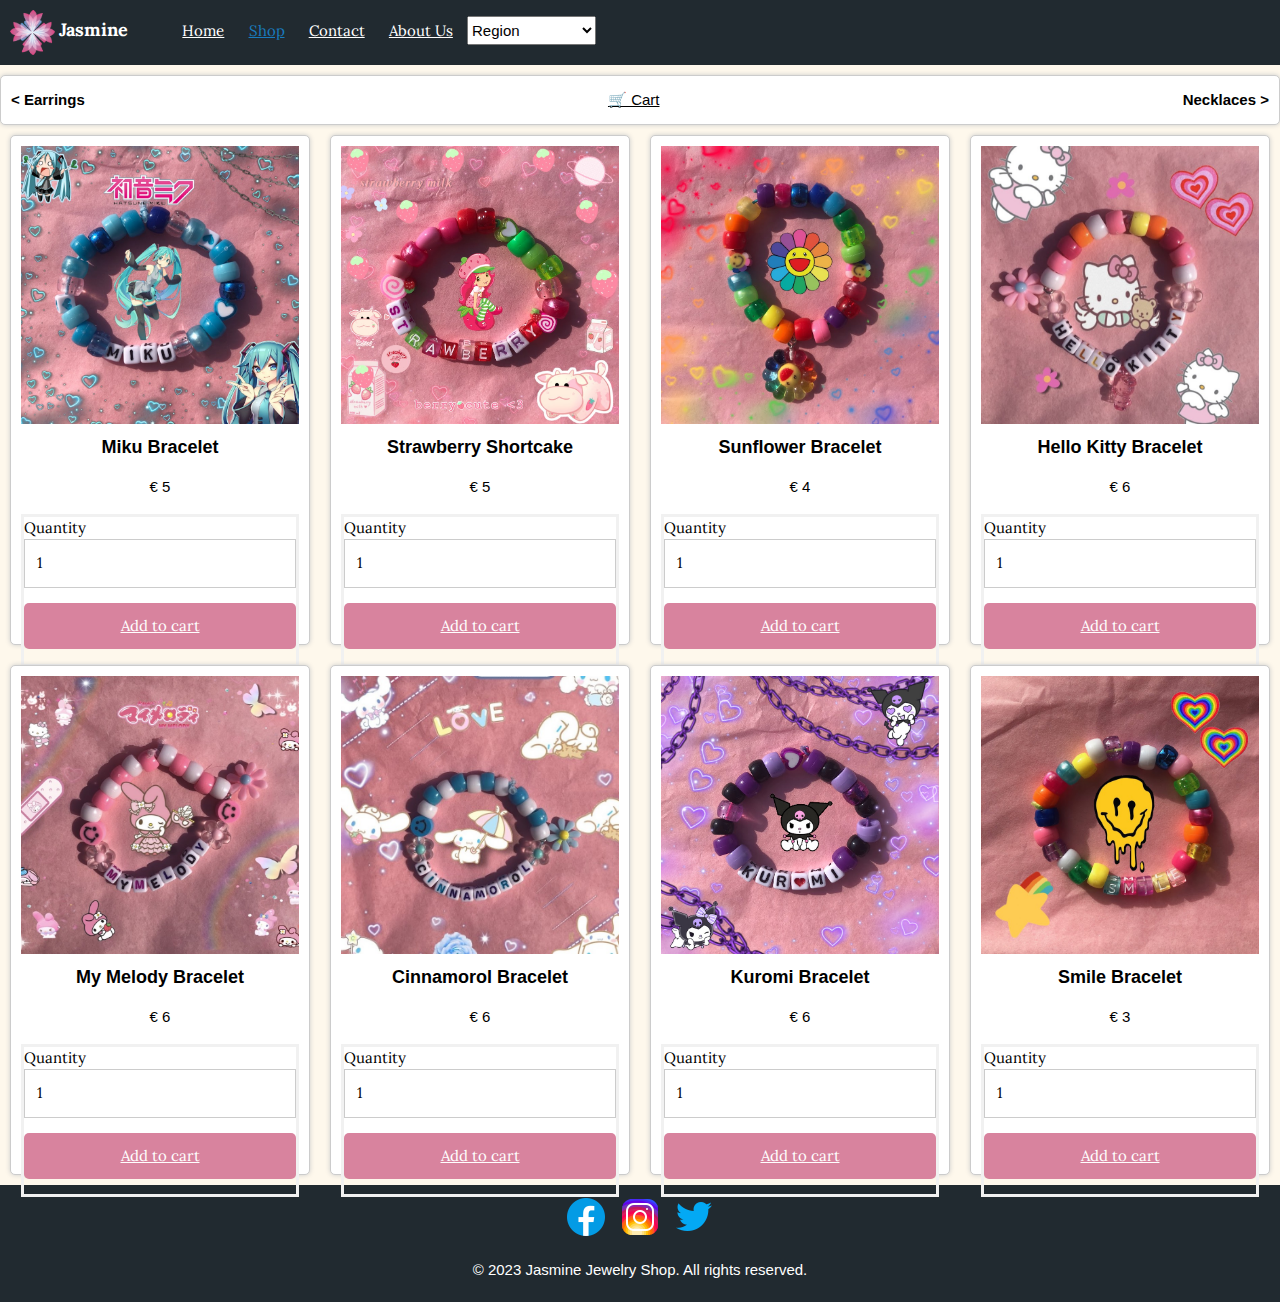
<file: bracelets.html>
<!DOCTYPE html>
<html>
	<head>
		<meta charset="utf-8" />
		<meta name="viewport" content="width=device-width, initial-scale=1">
		<title>Jasmine | Shop: Bracelets</title>
		<link href="https://cdn.jsdelivr.net/npm/bootstrap@5.3.0-alpha1/dist/css/bootstrap.min.css" rel="stylesheet" integrity="sha384-GLhlTQ8iRABdZLl6O3oVMWSktQOp6b7In1Zl3/Jr59b6EGGoI1aFkw7cmDA6j6gD" crossorigin="anonymous">
		<link rel="stylesheet" href="styles.css">
		<link rel="stylesheet" href="https://www.w3schools.com/w3css/4/w3.css">
		<script type="text/javascript" src="https://ajax.googleapis.com/ajax/libs/jquery/2.0.3/jquery.min.js"></script>
		<script type="text/javascript" src="js/jquery.shop.js"></script>
		<script src="js/logo.js" defer></script>
	</head>
	<body>
		<header>
			<img src="img/logo.png" width="50" height="50" id="sitelogo" alt="Site logo" onmouseover="logoSpin()" onmouseout="logoStop()">
            <p><b>Jasmine</b></p>
            <ul>
                <a href="index.html"><li>Home</li></a>
                <a href="bracelets.html" id="currentPage"><li>Shop</li></a>
                <a href="contact.html"><li>Contact</li></a>
                <a href="aboutus.html"><li>About Us</li></a>
				<select name="country" id="country">
					<option value="Region">Region</option>
					<option value="United Kingdom">United Kingdom</option>
					<option value="Ireland">Ireland</option>
					<option value="Europe">Europe</option>
					<option value="North America">North America</option>
				</select>
            </ul>
        </header>
		<div id="site">
			<!-- add two links to other categories of page to left and right below header -->
			<div class="category-switcher">
				<a href="earrings.html"><b>&lt; Earrings</b></a>
				<a href="cart.html"><u>🛒 Cart</u></a>
				<a href="necklaces.html"><b>Necklaces &gt;</b></a>
			</div>

			
			<div id="products">
				<ul>
					<li>
						<div class="product-image">
							<img src="img/bracelet1.jpeg" alt="" />
						</div>
						<div class="product-description" data-name="Miku Bracelet" data-price="5">
							<h3 class="product-name">Miku Bracelet</h3>
							<p class="product-price">&euro; 5</p>
							<form class="add-to-cart" action="cart.html" method="get">
								<div>
									<label for="qty-17">Quantity</label>
									<input type="text" name="qty-17" id="qty-17" class="qty" value="1" />
								</div>
								<p><input type="submit" value="Add to cart" class="btn" /></p>
							</form>
						</div>
					</li>
					<li>
						<div class="product-image">
							<img src="img/bracelet2.jpeg" alt="" />
						</div>
						<div class="product-description" data-name="Strawberry Shortcake Necklace" data-price="5">
							<h3 class="product-name">Strawberry Shortcake</h3>
							<p class="product-price">&euro; 5</p>
							<form class="add-to-cart" action="cart.html" method="get">
								<div>
									<label for="qty-18">Quantity</label>
									<input type="text" name="qty-18" id="qty-18" class="qty" value="1" />
								</div>
								<p><input type="submit" value="Add to cart" class="btn" /></p>
							</form>
						</div>
					</li>

					<li>
						<div class="product-image">
							<img src="img/bracelet3.jpeg" alt="" />
						</div>
						<div class="product-description" data-name="Sunflower Bracelet" data-price="4">
							<h3 class="product-name">Sunflower Bracelet</h3>
							<p class="product-price">&euro; 4</p>
							<form class="add-to-cart" action="cart.html" method="get">
								<div>
									<label for="qty-19">Quantity</label>
									<input type="text" name="qty-19" id="qty-19" class="qty" value="1" />
								</div>
								<p><input type="submit" value="Add to cart" class="btn" /></p>
							</form>
						</div>
					</li>

					<li>
						<div class="product-image">
							<img src="img/bracelet4.jpeg" alt="" />
						</div>
						<div class="product-description" data-name="Hello Kitty Bracelet" data-price="6">
							<h3 class="product-name">Hello Kitty Bracelet</h3>
							<p class="product-price">&euro; 6</p>
							<form class="add-to-cart" action="cart.html" method="get">
								<div>
									<label for="qty-20">Quantity</label>
									<input type="text" name="qty-20" id="qty-20" class="qty" value="1" />
								</div>
								<p><input type="submit" value="Add to cart" class="btn" /></p>
							</form>
						</div>
					</li>
					<li>
						<div class="product-image">
							<img src="img/bracelet5.jpeg" alt="" />
						</div>
						<div class="product-description" data-name="My Melody Bracelet" data-price="6">
							<h3 class="product-name">My Melody Bracelet</h3>
							<p class="product-price">&euro; 6</p>
							<form class="add-to-cart" action="cart.html" method="get">
								<div>
									<label for="qty-21">Quantity</label>
									<input type="text" name="qty-21" id="qty-21" class="qty" value="1" />
								</div>
								<p><input type="submit" value="Add to cart" class="btn" /></p>
							</form>
						</div>
					</li>
					<li>
						<div class="product-image">
							<img src="img/bracelet6.JPG" alt="" />
						</div>
						<div class="product-description" data-name="Cinnamorol Bracelet" data-price="6">
							<h3 class="product-name">Cinnamorol Bracelet</h3>
							<p class="product-price">&euro; 6</p>
							<form class="add-to-cart" action="cart.html" method="get">
								<div>
									<label for="qty-22">Quantity</label>
									<input type="text" name="qty-22" id="qty-22" class="qty" value="1" />
								</div>
								<p><input type="submit" value="Add to cart" class="btn" /></p>
							</form>
						</div>
					</li>
					<li>
						<div class="product-image">
							<img src="img/bracelet7.jpeg" alt="" />
						</div>
						<div class="product-description" data-name="Kuromi Bracelet" data-price="6">
							<h3 class="product-name">Kuromi Bracelet</h3>
							<p class="product-price">&euro; 6</p>
							<form class="add-to-cart" action="cart.html" method="get">
								<div>
									<label for="qty-23">Quantity</label>
									<input type="text" name="qty-23" id="qty-23" class="qty" value="1" />
								</div>
								<p><input type="submit" value="Add to cart" class="btn" /></p>
							</form>
						</div>
					</li>
					<li>
						<div class="product-image">
							<img src="img/bracelet8.jpeg" alt="" />
						</div>
						<div class="product-description" data-name="Smile Bracelet" data-price="3">
							<h3 class="product-name">Smile Bracelet</h3>
							<p class="product-price">&euro; 3</p>
							<form class="add-to-cart" action="cart.html" method="get">
								<div>
									<label for="qty-24">Quantity</label>
									<input type="text" name="qty-24" id="qty-24" class="qty" value="1" />
								</div>
								<p><input type="submit" value="Add to cart" class="btn" /></p>
							</form>
						</div>
					</li>
				</ul>
			</div>
		</div>
		

		<footer id="site-info">
			<div>
					<img src="img/icons8-facebook-48.png" alt="" onclick="onclickAlert()">
					<img src="img/icons8-instagram-48.png" alt="" onclick="onclickAlert()">
					<img src="img/icons8-twitter-48.png" alt="" onclick="onclickAlert()">
				</div>
				<p>&copy; 2023 Jasmine Jewelry Shop. All rights reserved.</p>
			
			
		<!-- Google tag (gtag.js) -->
		<script async src="https://www.googletagmanager.com/gtag/js?id=G-SY35FZCDLS"></script>
		<script>
		window.dataLayer = window.dataLayer || [];
		function gtag(){dataLayer.push(arguments);}
		gtag('js', new Date());
	
		gtag('config', 'G-SY35FZCDLS');
		</script>
		</footer>

		<!-- Optional JavaScript -->
		<!-- jQuery first, then Popper.js, then Bootstrap JS -->
		<script src="https://code.jquery.com/jquery-3.3.1.slim.min.js" integrity="sha384-q8i/X+965DzO0rT7abK41JStQIAqVgRVzpbzo5smXKp4YfRvH+8abtTE1Pi6jizo" crossorigin="anonymous"></script>
		<script src="https://cdnjs.cloudflare.com/ajax/libs/popper.js/1.14.7/umd/popper.min.js" integrity="sha384-UO2eT0CpHqdSJQ6hJty5KVphtPhzWj9WO1clHTMGa3JDZwrnQq4sF86dIHNDz0W1" crossorigin="anonymous"></script>
		<script src="https://stackpath.bootstrapcdn.com/bootstrap/4.3.1/js/bootstrap.min.js" integrity="sha384-JjSmVgyd0p3pXB1rRibZUAYoIIy6OrQ6VrjIEaFf/nJGzIxFDsf4x0xIM+B07jRM" crossorigin="anonymous"></script>
		<script>$(document).ready(function(){ $("h1").addClass("animated bounce"); });</script>
	</body>
</html>
</file>
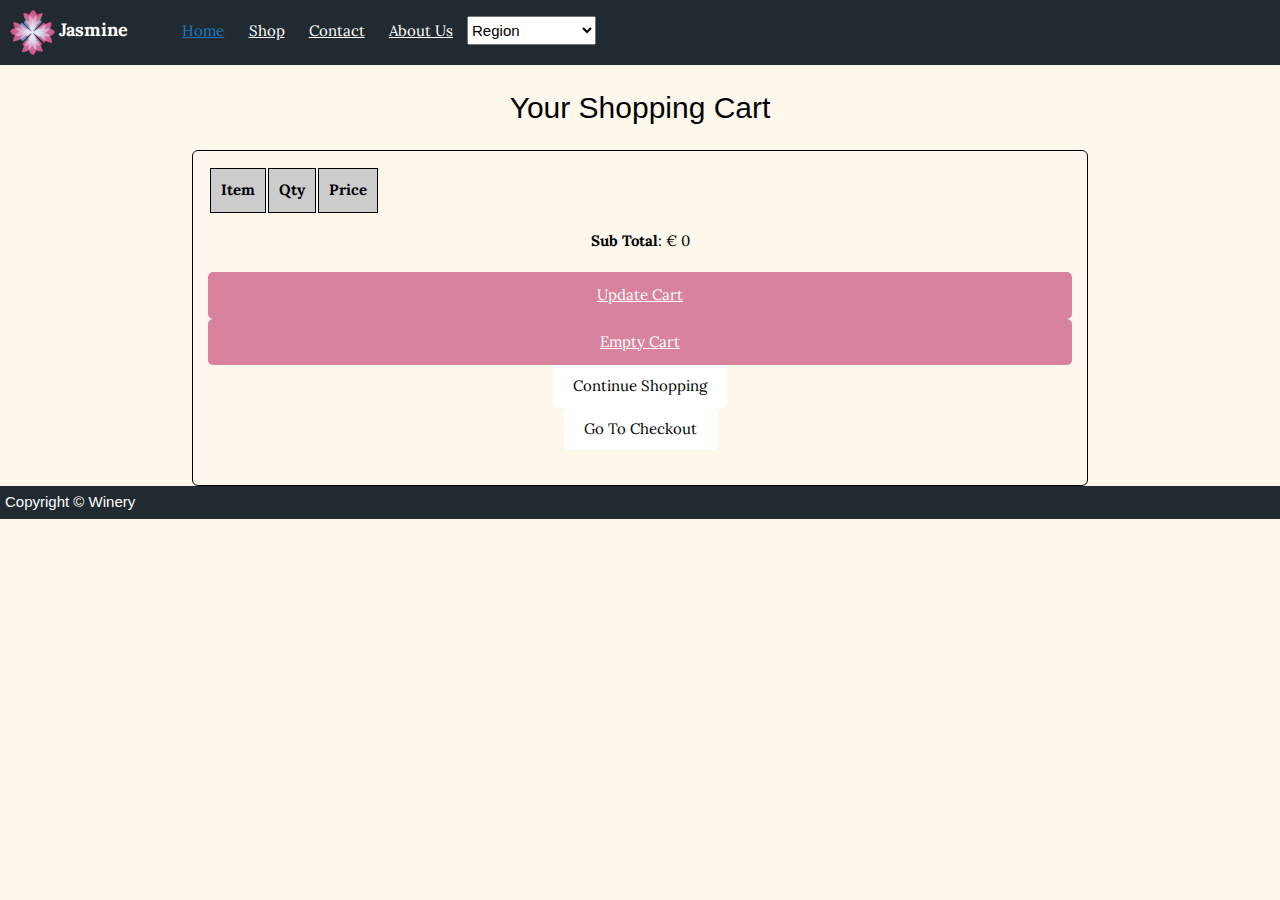
<file: cart.html>
<!DOCTYPE html>
<html>
<head>
	<meta charset="utf-8">
	<meta name="viewport" content="width=device-width, initial-scale=1">
	<title>Jasmine | Cart</title>
	<link href="https://cdn.jsdelivr.net/npm/bootstrap@5.3.0-alpha1/dist/css/bootstrap.min.css" rel="stylesheet" integrity="sha384-GLhlTQ8iRABdZLl6O3oVMWSktQOp6b7In1Zl3/Jr59b6EGGoI1aFkw7cmDA6j6gD" crossorigin="anonymous">
	<link rel="stylesheet" href="styles.css">
	<link rel="stylesheet" href="https://www.w3schools.com/w3css/4/w3.css">
	<script type="text/javascript" src="https://ajax.googleapis.com/ajax/libs/jquery/2.0.3/jquery.min.js"></script>
	<script type="text/javascript" src="js/jquery.shop.js"></script>
	<style>
		/* style cart */
		#cart-title {
			text-align: center;
			font-size: 30px;
			margin: 20px 0;
		}
		#shopping-cart {
			padding: 15px;
			width: 70%;
			border-collapse: collapse;
			border: 1px solid #000;
			border-radius:6px;
			margin: auto;
		}
		/* breakpoint for mobile */
		@media screen and (max-width: 600px) {
			#shopping-cart {
				width: 100%;
			}
		}
		#shopping-cart th {
			padding: 10px;
			border: 1px solid #000;
			background: #ccc;
		}
		#shopping-cart td {
			padding: 10px;
			border: 1px solid #000;
		}
		#shopping-cart-actions {
			list-style: none;
			padding: 0;
			margin: 20px 0;
			text-align: center;
		}
	</style>
</head>

<body>
	<header>
		<img src="img/logo.png" width="50" height="50" id="sitelogo" alt="Site logo" onmouseover="logoSpin()" onmouseout="logoStop()">
		<p><b>Jasmine</b></p>
		<ul>
			<a href="index.html" id="currentPage"><li>Home</li></a>
			<a href="bracelets.html"><li>Shop</li></a>
			<a href="contact.html"><li>Contact</li></a>
			<a href="aboutus.html"><li>About Us</li></a>
			<select name="country" id="country">
				<option value="Region">Region</option>
				<option value="United Kingdom">United Kingdom</option>
				<option value="Ireland">Ireland</option>
				<option value="Europe">Europe</option>
				<option value="North America">North America</option>
			</select>
		</ul>
	</header>
<div id="site">
	<div id="content">
		<h1 id="cart-title">Your Shopping Cart</h1>
		<form id="shopping-cart" action="cart.html" method="get">
			<table class="shopping-cart">
			  <thead>
				<tr>
					<th scope="col">Item</th>
					<th scope="col">Qty</th>
					<th scope="col" colspan="2">Price</th>
				</tr>
			  </thead>
			  <tbody>
			  
			  </tbody>
			</table>
			<p id="sub-total">
				<strong>Sub Total</strong>: <span id="stotal"></span>
			</p>
			<ul id="shopping-cart-actions">
				<li>
					<input type="submit" name="update" id="update-cart" class="btn" value="Update Cart" />
				</li>
				<li>
					<input type="submit" name="delete" id="empty-cart" class="btn" value="Empty Cart" />
				</li>
				<li>
					<a onclick="history.back()" class="btn">Continue Shopping</a>
				</li>
				<li>
					<a href="checkout.html" class="btn">Go To Checkout</a>
				</li>
			</ul>
		</form>
	</div>
	
	

</div>

<footer id="site-info">
		Copyright &copy; Winery
	</footer>

</body>
</html>
</file>
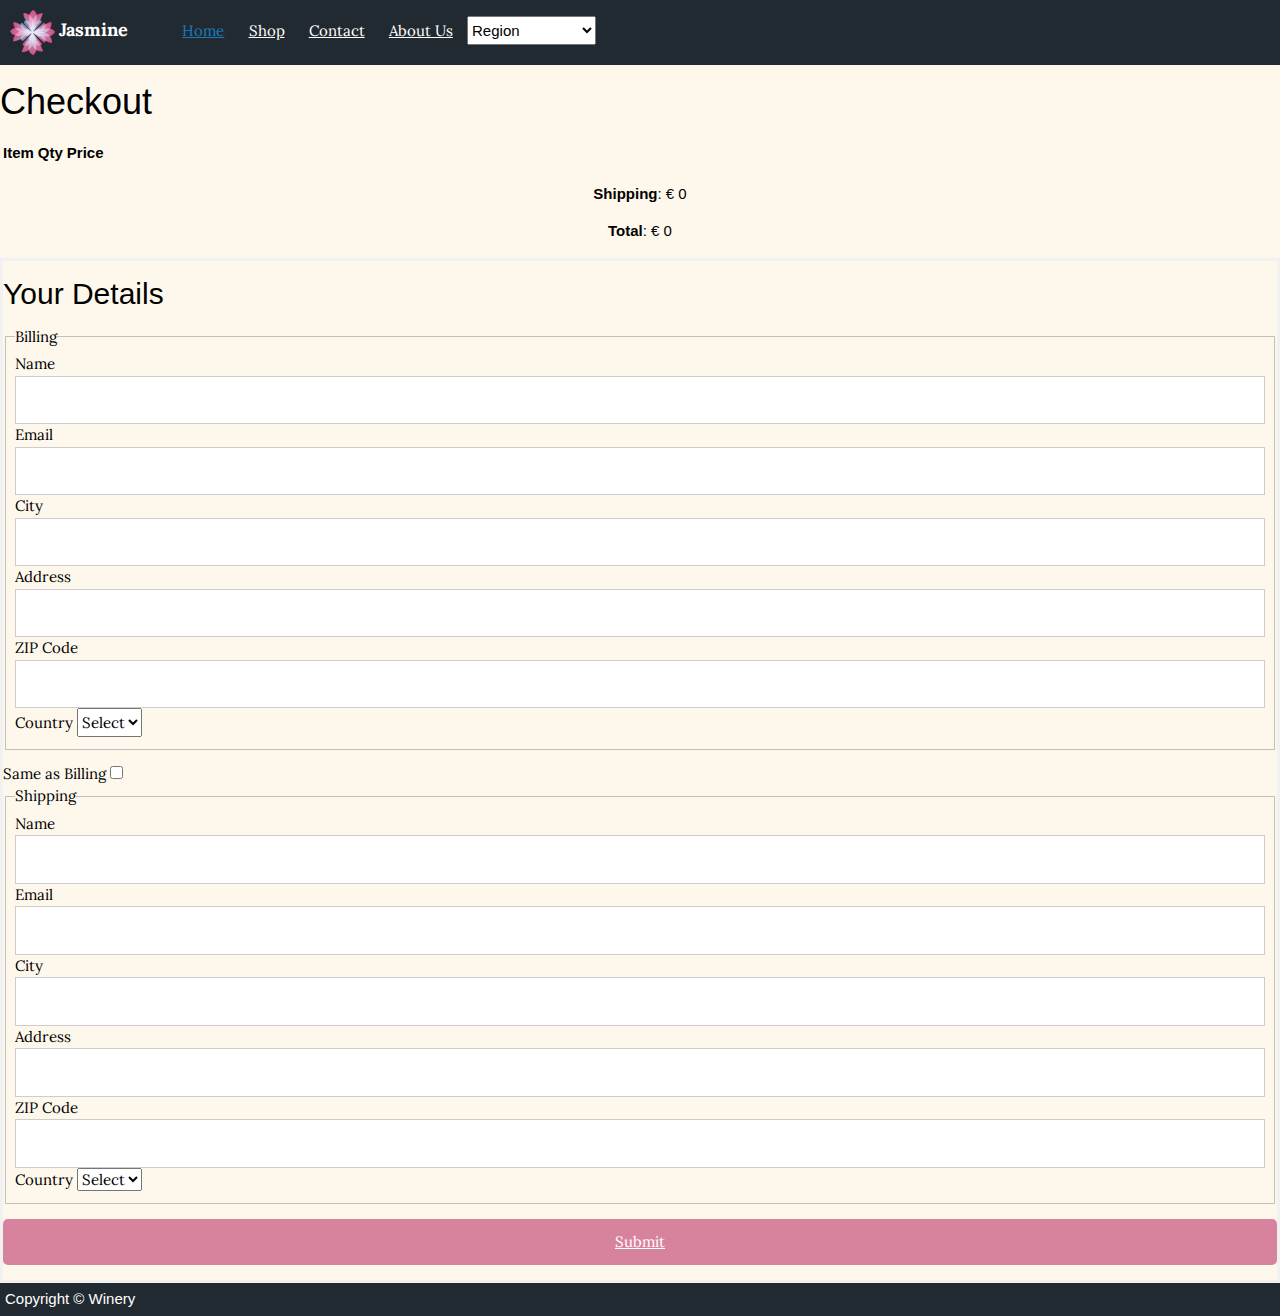
<file: checkout.html>
<!DOCTYPE html>
<html>
<head>
	<meta charset="utf-8">
	<meta name="viewport" content="width=device-width, initial-scale=1">
	<title>Jasmine | Checkout</title>
	<link href="https://cdn.jsdelivr.net/npm/bootstrap@5.3.0-alpha1/dist/css/bootstrap.min.css" rel="stylesheet" integrity="sha384-GLhlTQ8iRABdZLl6O3oVMWSktQOp6b7In1Zl3/Jr59b6EGGoI1aFkw7cmDA6j6gD" crossorigin="anonymous">
	<link rel="stylesheet" href="styles.css">
	<link rel="stylesheet" href="https://www.w3schools.com/w3css/4/w3.css">
	<script type="text/javascript" src="https://ajax.googleapis.com/ajax/libs/jquery/2.0.3/jquery.min.js"></script>
	<script type="text/javascript" src="js/jquery.shop.js"></script>
</head>
<body id="checkout-page">
	<header>
		<img src="img/logo.png" width="50" height="50" id="sitelogo" alt="Site logo" onmouseover="logoSpin()" onmouseout="logoStop()">
		<p><b>Jasmine</b></p>
		<ul>
			<a href="index.html" id="currentPage"><li>Home</li></a>
			<a href="bracelets.html"><li>Shop</li></a>
			<a href="contact.html"><li>Contact</li></a>
			<a href="aboutus.html"><li>About Us</li></a>
			<select name="country" id="country">
				<option value="Region">Region</option>
				<option value="United Kingdom">United Kingdom</option>
				<option value="Ireland">Ireland</option>
				<option value="Europe">Europe</option>
				<option value="North America">North America</option>
			</select>
		</ul>
	</header>
<div id="site">
	<div id="content">
		<h1>Checkout</h1>
			<table id="checkout-cart" class="shopping-cart">
			  <thead>
				<tr>
					<th scope="col">Item</th>
					<th scope="col">Qty</th>
					<th scope="col">Price</th>
				</tr>
			  </thead>
			  <tbody>
			  
			  </tbody>
			</table>
		 <div id="pricing">
			
			<p id="shipping">
				<strong>Shipping</strong>: <span id="sshipping"></span>
			</p>
			
			<p id="sub-total">
				<strong>Total</strong>: <span id="stotal"></span>
			</p>
		 </div>
		 
		 <form action="order.html" method="get" id="checkout-order-form">
		 	<h2>Your Details</h2>
		 	
		 	<fieldset id="fieldset-billing">
		 		<legend>Billing</legend>
		 		<div>
		 			<label for="name">Name</label>
		 			<input type="text" name="name" id="name" data-type="string" data-message="This field cannot be empty" />
		 		</div>
		 		<div>
		 			<label for="email">Email</label>
		 			<input type="text" name="email" id="email" data-type="expression" data-message="Not a valid email address" />
		 		</div>
		 		<div>
		 			<label for="city">City</label>
		 			<input type="text" name="city" id="city" data-type="string" data-message="This field cannot be empty" />
		 		</div>
		 		<div>
		 			<label for="address">Address</label>
		 			<input type="text" name="address" id="address" data-type="string" data-message="This field cannot be empty" />
		 		</div>
		 		<div>
		 			<label for="zip">ZIP Code</label>
		 			<input type="text" name="zip" id="zip" data-type="string" data-message="This field cannot be empty" />
		 		</div>
		 		<div>
		 			<label for="country">Country</label>
		 			<select name="country" id="country" data-type="string" data-message="This field cannot be empty">
		 				<option value="">Select</option>
		 				<option value="US">USA</option>
		 				<option value="IT">Italy</option>
		 			</select>
		 		</div>
		 	</fieldset>
		 	
		 	<div id="shipping-same">Same as Billing <input type="checkbox" id="same-as-billing" value=""/></div>
		 	
		 	<fieldset id="fieldset-shipping">
		 		
		 		<legend>Shipping</legend>
		 		
		 		<div>
		 			<label for="sname">Name</label>
		 			<input type="text" name="sname" id="sname" data-type="string" data-message="This field cannot be empty" />
		 		</div>
		 		<div>
		 			<label for="semail">Email</label>
		 			<input type="text" name="semail" id="semail" data-type="expression" data-message="Not a valid email address" />
		 		</div>
		 		<div>
		 			<label for="scity">City</label>
		 			<input type="text" name="scity" id="scity" data-type="string" data-message="This field cannot be empty" />
		 		</div>
		 		<div>
		 			<label for="saddress">Address</label>
		 			<input type="text" name="saddress" id="saddress" data-type="string" data-message="This field cannot be empty" />
		 		</div>
		 		<div>
		 			<label for="szip">ZIP Code</label>
		 			<input type="text" name="szip" id="szip" data-type="string" data-message="This field cannot be empty" />
		 		</div>
		 		<div>
		 			<label for="scountry">Country</label>
		 			<select name="scountry" id="scountry" data-type="string" data-message="This field cannot be empty">
		 				<option value="">Select</option>
		 				<option value="US">USA</option>
		 				<option value="IT">Italy</option>
		 			</select>
		 		</div>
		 	</fieldset>
		 	
		 	<p><input type="submit" id="submit-order" value="Submit" class="btn" /></p>
		 
		 </form>
	</div>
	
	

</div>

<footer id="site-info">
		Copyright &copy; Winery
	</footer>

</body>
</html>
</file>
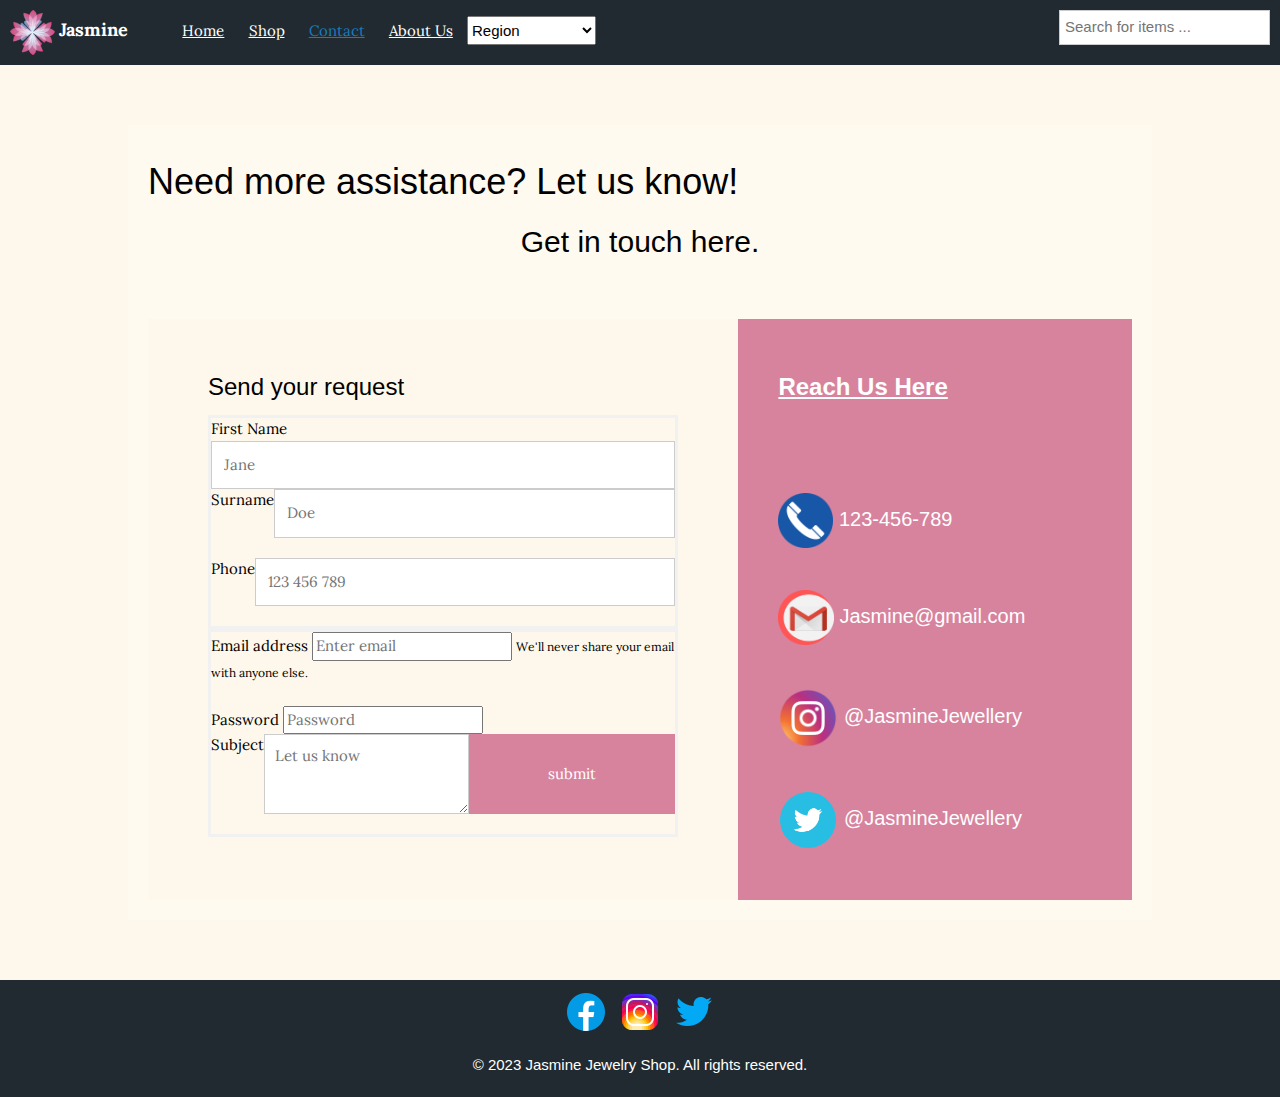
<file: contact.html>
<!DOCTYPE html>
<html lang="en">
    <head>
        <meta charset="utf-8">
        <meta name="viewport" content="width=device-width, initial-scale=1">
        <title>Contact Page</title>
        <link href="https://cdn.jsdelivr.net/npm/bootstrap@5.3.0-alpha1/dist/css/bootstrap.min.css" rel="stylesheet" integrity="sha384-GLhlTQ8iRABdZLl6O3oVMWSktQOp6b7In1Zl3/Jr59b6EGGoI1aFkw7cmDA6j6gD" crossorigin="anonymous">
        <link rel="stylesheet" href="styles.css">
        <link rel="stylesheet" href="https://www.w3schools.com/w3css/4/w3.css">
        <script src="js/logo.js" defer></script>
    </head>
    <body>
        <header>
			<img src="img/logo.png" width="50" height="50" id="sitelogo" onmouseover="logoSpin()" onmouseout="logoStop()">
            <p><b>Jasmine</b></p>
            <ul>
                <a href="index.html"><li>Home</li></a>
                <a href="bracelets.html"><li>Shop</li></a>
                <a href="contact.html" id="currentPage"><li>Contact</li></a>
                <a href="aboutus.html"><li>About Us</li></a>

				<div class="search">
					<input type="text" placeholder="Search for items ...">
				</div>

				<select name="country" id="country">
					<option value="Region">Region</option>
					<option value="United Kingdom">United Kingdom</option>
					<option value="Ireland">Ireland</option>
					<option value="Europe">Europe</option>
					<option value="North America">North America</option>
				</select>
            </ul>
        </header>
        <div class ="container">
            <h1>Need more assistance? Let us know! </h1>
            <h2>Get in touch here.</h2>
            <br> </br>
            <div class ="contact-box">
                <div class="box-left">
                    <h3>Send your request</h3>

                    <form>
                    <div class="form-group">
                        <label for="inputName">First Name</label>
                        <input type="text" placeholder="Jane">
                    </div>
                    <div class="row">
                        <div class="input-group">
                            <label>Surname</label>
                            <input type="text" placeholder="Doe">
                        </div>
                    </div>
                    <div class="row">
                        <div class="input-group">
                            <label>Phone</label>
                            <input type="text" placeholder="123 456 789">
                        </div>
                    </div>
                    
                      
                </form>
                    <form>
                        <div class="form-group">
                          <label for="exampleInputEmail1">Email address</label>
                          <input type="email" class="form-control" id="exampleInputEmail1" aria-describedby="emailHelp" placeholder="Enter email">
                          <small id="emailHelp" class="form-text text-muted">We'll never share your email with anyone else.</small>
                        </div> <br>
                        <div class="form-group">
                          <label for="exampleInputPassword1">Password</label>
                          <input type="password" class="form-control" id="exampleInputPassword1" placeholder="Password">
                        </div>
                        
                        <div class="form-check">
                         
                        </div>
                        <div class="row">
                            <div class="input-group">
                                <label>Subject</label>
                                <textarea id="Subject" name="Subject" placeholder="Let us know" style="height:80px"></textarea>

                                <input type="submit" value="submit">
                            </div>                            
                    </div>
                      </form>
                   
            </div>
            <div class="box-right">
                <h3><b><u>Reach Us Here</b></u></h3>
               <br>
               <br>
               <br>
               <h4><a href="default.asp"><img src="img/Phone-Icon.png" style="height: 55px"></a> 123-456-789</h4>
               <br>
               <h4><a href="default.asp"><img src="img/gmail.png" style="height: 55px"></a> Jasmine@gmail.com</h4>
               <br>
               <h4><a href="default.asp"><img src="img/instagram-round-flat-512.webp" style="height: 60px"></a> @JasmineJewellery</h4>
               <br>
               <h4><a href="default.asp"><img src="img/twitter-logo.png" style="height: 60px"></a> @JasmineJewellery</h4>
            </div>
        </div>
    </div>
        <footer>
            <div>
                <img src="img/icons8-facebook-48.png" alt="" onclick="onclickAlert()">
                <img src="img/icons8-instagram-48.png" alt="" onclick="onclickAlert()">
                <img src="img/icons8-twitter-48.png" alt="" onclick="onclickAlert()">
            </div>
            <p>&copy; 2023 Jasmine Jewelry Shop. All rights reserved.</p>
        </footer>
        <!-- Google tag (gtag.js) -->
        <script async src="https://www.googletagmanager.com/gtag/js?id=G-SY35FZCDLS"></script>
        <script>
        window.dataLayer = window.dataLayer || [];
        function gtag(){dataLayer.push(arguments);}
        gtag('js', new Date());
    
        gtag('config', 'G-SY35FZCDLS');
        </script>
        <script src="https://cdn.jsdelivr.net/npm/bootstrap@5.3.0-alpha1/dist/js/bootstrap.bundle.min.js" integrity="sha384-w76AqPfDkMBDXo30jS1Sgez6pr3x5MlQ1ZAGC+nuZB+EYdgRZgiwxhTBTkF7CXvN" crossorigin="anonymous"></script>
    </body>
</html>
</file>
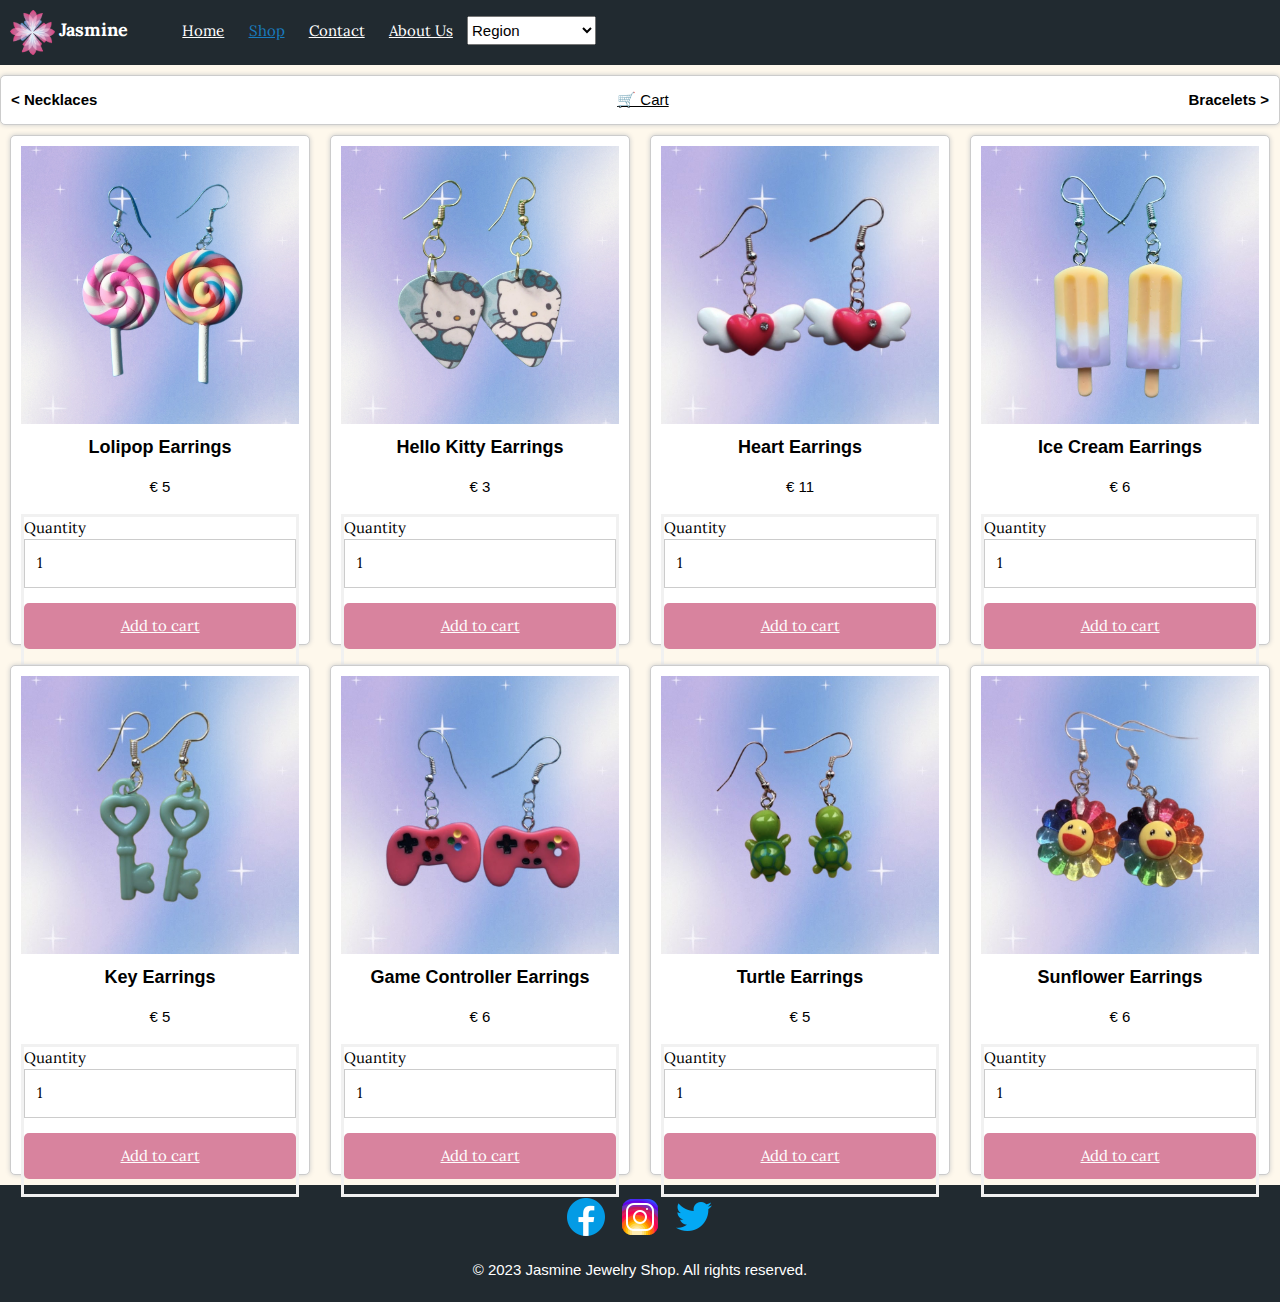
<file: earrings.html>
<!DOCTYPE html>
<html>
	<head>
		<meta charset="utf-8" />
		<meta name="viewport" content="width=device-width, initial-scale=1">
		<title>Jasmine | Shop: Earrings</title>
		<link href="https://cdn.jsdelivr.net/npm/bootstrap@5.3.0-alpha1/dist/css/bootstrap.min.css" rel="stylesheet" integrity="sha384-GLhlTQ8iRABdZLl6O3oVMWSktQOp6b7In1Zl3/Jr59b6EGGoI1aFkw7cmDA6j6gD" crossorigin="anonymous">
		<link rel="stylesheet" href="styles.css">
		<link rel="stylesheet" href="https://www.w3schools.com/w3css/4/w3.css">
		<script type="text/javascript" src="https://ajax.googleapis.com/ajax/libs/jquery/2.0.3/jquery.min.js"></script>
		<script type="text/javascript" src="js/jquery.shop.js"></script>
		<script src="js/logo.js" defer></script>
	</head>
	<body>
		<header>
			<img src="img/logo.png" width="50" height="50" id="sitelogo" alt="Site logo" onmouseover="logoSpin()" onmouseout="logoStop()">
            <p><b>Jasmine</b></p>
            <ul>
                <a href="index.html"><li>Home</li></a>
                <a href="bracelets.html" id="currentPage"><li>Shop</li></a>
                <a href="contact.html"><li>Contact</li></a>
                <a href="aboutus.html"><li>About Us</li></a>
				<select name="country" id="country">
					<option value="Region">Region</option>
					<option value="United Kingdom">United Kingdom</option>
					<option value="Ireland">Ireland</option>
					<option value="Europe">Europe</option>
					<option value="North America">North America</option>
				</select>
            </ul>
        </header>
		<div id="site">
			<!-- add two links to other categories of page to left and right below header -->
			<div class="category-switcher">
				<a href="necklaces.html"><b>&lt; Necklaces</b></a>
				<a href="cart.html"><u>🛒 Cart</u></a>
				<a href="bracelets.html"><b>Bracelets &gt;</b></a>
			</div>
			<!-- add a link to the cart page to the top right of the page -->
			<div id="content">
				<div id="products">
					<ul>
						<li>
							<div class="product-image">
								<img src="img/earrings1.jpg" alt="" />
							</div>
							<div class="product-description" data-name="Lolipop Earrings" data-price="5">
								<h3 class="product-name">Lolipop Earrings</h3>
								<p class="product-price">&euro; 5</p>
								<form class="add-to-cart" action="cart.html" method="get">
									<div>
										<label for="qty-1">Quantity</label>
										<input type="text" name="qty-1" id="qty-1" class="qty" value="1" />
									</div>
									<p><input type="submit" value="Add to cart" class="btn" /></p>
								</form>
							</div>
						</li>
						<li>
							<div class="product-image">
								<img src="img/earrings2.jpg" alt="" />
							</div>
							<div class="product-description" data-name="Hello Kitty Earrings" data-price="3">
								<h3 class="product-name">Hello Kitty Earrings</h3>
								<p class="product-price">&euro; 3</p>
								<form class="add-to-cart" action="cart.html" method="get">
									<div>
										<label for="qty-2">Quantity</label>
										<input type="text" name="qty-2" id="qty-2" class="qty" value="1" />
									</div>
									<p><input type="submit" value="Add to cart" class="btn" /></p>
								</form>
							</div>
						</li>

						<li>
							<div class="product-image">
								<img src="img/earrings3.jpg" alt="" />
							</div>
							<div class="product-description" data-name="Heart Earrings" data-price="11">
								<h3 class="product-name">Heart Earrings</h3>
								<p class="product-price">&euro; 11</p>
								<form class="add-to-cart" action="cart.html" method="get">
									<div>
										<label for="qty-3">Quantity</label>
										<input type="text" name="qty-3" id="qty-3" class="qty" value="1" />
									</div>
									<p><input type="submit" value="Add to cart" class="btn" /></p>
								</form>
							</div>
						</li>

						<li>
							<div class="product-image">
								<img src="img/earrings4.jpg" alt="" />
							</div>
							<div class="product-description" data-name="Ice Cream Earrings" data-price="3">
								<h3 class="product-name">Ice Cream Earrings</h3>
								<p class="product-price">&euro; 6</p>
								<form class="add-to-cart" action="cart.html" method="get">
									<div>
										<label for="qty-4">Quantity</label>
										<input type="text" name="qty-4" id="qty-4" class="qty" value="1" />
									</div>
									<p><input type="submit" value="Add to cart" class="btn" /></p>
								</form>
							</div>
						</li>
						<li>
							<div class="product-image">
								<img src="img/earrings5.jpg" alt="" />
							</div>
							<div class="product-description" data-name="Key Earrings" data-price="5">
								<h3 class="product-name">Key Earrings</h3>
								<p class="product-price">&euro; 5</p>
								<form class="add-to-cart" action="cart.html" method="get">
									<div>
										<label for="qty-5">Quantity</label>
										<input type="text" name="qty-5" id="qty-5" class="qty" value="1" />
									</div>
									<p><input type="submit" value="Add to cart" class="btn" /></p>
								</form>
							</div>
						</li>
						<li>
							<div class="product-image">
								<img src="img/earrings6.jpg" alt="" />
							</div>
							<div class="product-description" data-name="Game Controller Earrings" data-price="3">
								<h3 class="product-name">Game Controller Earrings</h3>
								<p class="product-price">&euro; 6</p>
								<form class="add-to-cart" action="cart.html" method="get">
									<div>
										<label for="qty-6">Quantity</label>
										<input type="text" name="qty-6" id="qty-6" class="qty" value="1" />
									</div>
									<p><input type="submit" value="Add to cart" class="btn" /></p>
								</form>
							</div>
						</li>
	
						<li>
							<div class="product-image">
								<img src="img/earrings7.jpg" alt="" />
							</div>
							<div class="product-description" data-name="Turtle Earrings" data-price="11">
								<h3 class="product-name">Turtle Earrings</h3>
								<p class="product-price">&euro; 5</p>
								<form class="add-to-cart" action="cart.html" method="get">
									<div>
										<label for="qty-7">Quantity</label>
										<input type="text" name="qty-7" id="qty-7" class="qty" value="1" />
									</div>
									<p><input type="submit" value="Add to cart" class="btn" /></p>
								</form>
							</div>
						</li>
	
						<li>
							<div class="product-image">
								<img src="img/earrings8.jpg" alt="" />
							</div>
							<div class="product-description" data-name="Sunflower Earrings" data-price="3">
								<h3 class="product-name">Sunflower Earrings</h3>
								<p class="product-price">&euro; 6</p>
								<form class="add-to-cart" action="cart.html" method="get">
									<div>
										<label for="qty-8">Quantity</label>
										<input type="text" name="qty-8" id="qty-8" class="qty" value="1" />
									</div>
									<p><input type="submit" value="Add to cart" class="btn" /></p>
								</form>
							</div>
						</li>
					</ul>
				</div>
			</div>
		</div>
	</div>
	<footer id="site-info">
		<div>
			<img src="img/icons8-facebook-48.png" alt="" onclick="onclickAlert()">
			<img src="img/icons8-instagram-48.png" alt="" onclick="onclickAlert()">
			<img src="img/icons8-twitter-48.png" alt="" onclick="onclickAlert()">
		</div>
		<p>&copy; 2023 Jasmine Jewelry Shop. All rights reserved.</p>
	</footer>
		<!-- Google tag (gtag.js) -->
		<script async src="https://www.googletagmanager.com/gtag/js?id=G-SY35FZCDLS"></script>
		<script>
		window.dataLayer = window.dataLayer || [];
		function gtag(){dataLayer.push(arguments);}
		gtag('js', new Date());

		gtag('config', 'G-SY35FZCDLS');
		</script>
		<!-- Optional JavaScript -->
		<!-- jQuery first, then Popper.js, then Bootstrap JS -->
		<script src="https://code.jquery.com/jquery-3.3.1.slim.min.js" integrity="sha384-q8i/X+965DzO0rT7abK41JStQIAqVgRVzpbzo5smXKp4YfRvH+8abtTE1Pi6jizo" crossorigin="anonymous"></script>
		<script src="https://cdnjs.cloudflare.com/ajax/libs/popper.js/1.14.7/umd/popper.min.js" integrity="sha384-UO2eT0CpHqdSJQ6hJty5KVphtPhzWj9WO1clHTMGa3JDZwrnQq4sF86dIHNDz0W1" crossorigin="anonymous"></script>
		<script src="https://stackpath.bootstrapcdn.com/bootstrap/4.3.1/js/bootstrap.min.js" integrity="sha384-JjSmVgyd0p3pXB1rRibZUAYoIIy6OrQ6VrjIEaFf/nJGzIxFDsf4x0xIM+B07jRM" crossorigin="anonymous"></script>
		<script>$(document).ready(function(){ $("h1").addClass("animated bounce"); });</script>
	</body>
</html>
</file>
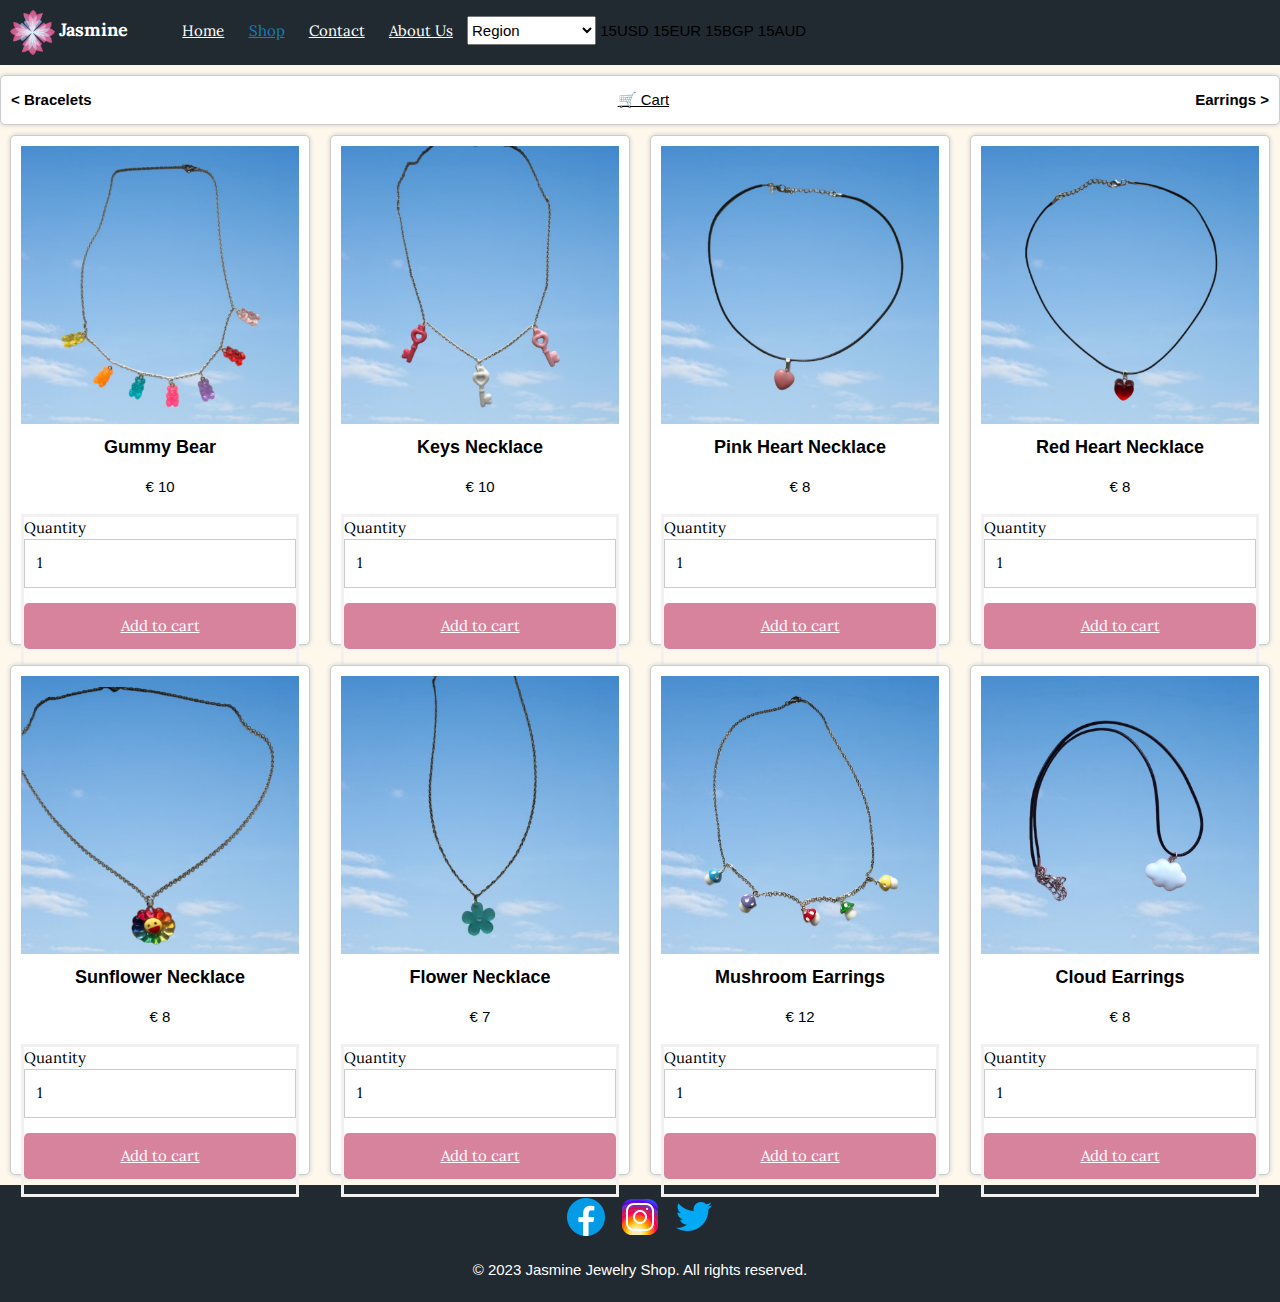
<file: necklaces.html>
<!DOCTYPE html>
<html>
	<head>
		<meta charset="utf-8" />
		<meta name="viewport" content="width=device-width, initial-scale=1">
		<title>Jasmine | Shop: Necklaces</title>
		<link href="https://cdn.jsdelivr.net/npm/bootstrap@5.3.0-alpha1/dist/css/bootstrap.min.css" rel="stylesheet" integrity="sha384-GLhlTQ8iRABdZLl6O3oVMWSktQOp6b7In1Zl3/Jr59b6EGGoI1aFkw7cmDA6j6gD" crossorigin="anonymous">
		<link rel="stylesheet" href="styles.css">
		<link rel="stylesheet" href="https://www.w3schools.com/w3css/4/w3.css">
		<script type="text/javascript" src="https://ajax.googleapis.com/ajax/libs/jquery/2.0.3/jquery.min.js"></script>
		<script type="text/javascript" src="js/jquery.shop.js"></script>
		<script src="js/logo.js" defer></script>
	</head>
	<body>
		<header>
			<img src="img/logo.png" width="50" height="50" id="sitelogo" alt="Site logo" onmouseover="logoSpin()" onmouseout="logoStop()">
            <p><b>Jasmine</b></p>
            <ul>
                <a href="index.html"><li>Home</li></a>
                <a href="bracelets.html" id="currentPage"><li>Shop</li></a>
                <a href="contact.html"><li>Contact</li></a>
                <a href="aboutus.html"><li>About Us</li></a>
				<select name="country" id="country">
					<option value="Region">Region</option>
					<option value="United Kingdom">United Kingdom</option>
					<option value="Ireland">Ireland</option>
					<option value="Europe">Europe</option>
					<option value="North America">North America</option>
				</select>
				<div class="currency" data-currencyName="usd">15<span>USD</span></div>
				<div class="currency" data-currencyName="eur">15<span>EUR</span></div>
				<div class="currency" data-currencyName="gbp">15<span>BGP</span></div>
				<div class="currency" data-currencyName="aud">15<span>AUD</span></div>
            </ul>
        </header>
		<div id="site">
			<!-- add two links to other categories of page to left and right below header -->
			<div class="category-switcher">
				<a href="bracelets.html"><b>&lt; Bracelets</b></a>
				<a href="cart.html"><u>🛒 Cart</u></a>
				<a href="earrings.html"><b>Earrings &gt;</b></a>
			</div>
			<div id="products">
				<ul>
					<li>
						<div class="product-image">
							<img src="img/necklace1.jpeg" alt="" />
						</div>
						<div class="product-description" data-name="Gummy Bear Necklace" data-price="10">
							<h3 class="product-name">Gummy Bear</h3>
							<p class="product-price">&euro; 10</p>
							<form class="add-to-cart" action="cart.html" method="get">
								<div>
									<label for="qty-9">Quantity</label>
									<input type="text" name="qty-9" id="qty-9" class="qty" value="1" />
								</div>
								<p><input type="submit" value="Add to cart" class="btn" /></p>
							</form>
						</div>
					</li>
					<li>
						<div class="product-image">
							<img src="img/necklace2.jpeg" alt="" />
						</div>
						<div class="product-description" data-name="Keys Necklace" data-price="3">
							<h3 class="product-name">Keys Necklace</h3>
							<p class="product-price">&euro; 10</p>
							<form class="add-to-cart" action="cart.html" method="get">
								<div>
									<label for="qty-10">Quantity</label>
									<input type="text" name="qty-10" id="qty-10" class="qty" value="1" />
								</div>
								<p><input type="submit" value="Add to cart" class="btn" /></p>
							</form>
						</div>
					</li>

					<li>
						<div class="product-image">
							<img src="img/necklace4.jpeg" alt="" />
						</div>
						<div class="product-description" data-name="Pink Heart Necklace" data-price="8">
							<h3 class="product-name">Pink Heart Necklace</h3>
							<p class="product-price">&euro; 8</p>
							<form class="add-to-cart" action="cart.html" method="get">
								<div>
									<label for="qty-11">Quantity</label>
									<input type="text" name="qty-11" id="qty-11" class="qty" value="1" />
								</div>
								<p><input type="submit" value="Add to cart" class="btn" /></p>
							</form>
						</div>
					</li>

					<li>
						<div class="product-image">
							<img src="img/necklace5.jpeg" alt="" />
						</div>
						<div class="product-description" data-name="Red Heart Necklace" data-price="8">
							<h3 class="product-name">Red Heart Necklace</h3>
							<p class="product-price">&euro; 8</p>
							<form class="add-to-cart" action="cart.html" method="get">
								<div>
									<label for="qty-12">Quantity</label>
									<input type="text" name="qty-12" id="qty-12" class="qty" value="1" />
								</div>
								<p><input type="submit" value="Add to cart" class="btn" /></p>
							</form>
						</div>
					</li>
					<li>
						<div class="product-image">
							<img src="img/necklace3.jpeg" alt="" />
						</div>
						<div class="product-description" data-name="Sunflower Necklace" data-price="8">
							<h3 class="product-name">Sunflower Necklace</h3>
							<p class="product-price">&euro; 8</p>
							<form class="add-to-cart" action="cart.html" method="get">
								<div>
									<label for="qty-13">Quantity</label>
									<input type="text" name="qty-13" id="qty-13" class="qty" value="1" />
								</div>
								<p><input type="submit" value="Add to cart" class="btn" /></p>
							</form>
						</div>
					</li>
					<li>
						<div class="product-image">
							<img src="img/necklace6.jpeg" alt="" />
						</div>
						<div class="product-description" data-name="Flower Necklace" data-price="7">
							<h3 class="product-name">Flower Necklace</h3>
							<p class="product-price">&euro; 7</p>
							<form class="add-to-cart" action="cart.html" method="get">
								<div>
									<label for="qty-14">Quantity</label>
									<input type="text" name="qty-14" id="qty-14" class="qty" value="1" />
								</div>
								<p><input type="submit" value="Add to cart" class="btn" /></p>
							</form>
						</div>
					</li>
					<li>
						<div class="product-image">
							<img src="img/necklace7.jpg" alt="" />
						</div>
						<div class="product-description" data-name="Mushroom Earrings" data-price="12">
							<h3 class="product-name">Mushroom Earrings</h3>
							<p class="product-price">&euro; 12</p>
							<form class="add-to-cart" action="cart.html" method="get">
								<div>
									<label for="qty-15">Quantity</label>
									<input type="text" name="qty-15" id="qty-15" class="qty" value="1" />
								</div>
								<p><input type="submit" value="Add to cart" class="btn" /></p>
							</form>
						</div>
					</li>
					<li>
						<div class="product-image">
							<img src="img/necklace8.jpg" alt="" />
						</div>
						<div class="product-description" data-name="Cloud Earrings" data-price="3">
							<h3 class="product-name">Cloud Earrings</h3>
							<p class="product-price">&euro; 8</p>
							<form class="add-to-cart" action="cart.html" method="get">
								<div>
									<label for="qty-16">Quantity</label>
									<input type="text" name="qty-16" id="qty-16" class="qty" value="1" />
								</div>
								<p><input type="submit" value="Add to cart" class="btn" /></p>
							</form>
						</div>
					</li>
				</ul>
			</div>
		</div>
	<footer id="site-info">
		<div>
			<img src="img/icons8-facebook-48.png" alt="" onclick="onclickAlert()">
			<img src="img/icons8-instagram-48.png" alt="" onclick="onclickAlert()">
			<img src="img/icons8-twitter-48.png" alt="" onclick="onclickAlert()">
		</div>
		<p>&copy; 2023 Jasmine Jewelry Shop. All rights reserved.</p>
	</footer>

		<!-- Google tag (gtag.js) -->
		<script async src="https://www.googletagmanager.com/gtag/js?id=G-SY35FZCDLS"></script>
		<script>
		window.dataLayer = window.dataLayer || [];
		function gtag(){dataLayer.push(arguments);}
		gtag('js', new Date());

		gtag('config', 'G-SY35FZCDLS');
		</script>
		<!-- Optional JavaScript -->
		<!-- jQuery first, then Popper.js, then Bootstrap JS -->
		<script src="https://code.jquery.com/jquery-3.3.1.slim.min.js" integrity="sha384-q8i/X+965DzO0rT7abK41JStQIAqVgRVzpbzo5smXKp4YfRvH+8abtTE1Pi6jizo" crossorigin="anonymous"></script>
		<script src="https://cdnjs.cloudflare.com/ajax/libs/popper.js/1.14.7/umd/popper.min.js" integrity="sha384-UO2eT0CpHqdSJQ6hJty5KVphtPhzWj9WO1clHTMGa3JDZwrnQq4sF86dIHNDz0W1" crossorigin="anonymous"></script>
		<script src="https://stackpath.bootstrapcdn.com/bootstrap/4.3.1/js/bootstrap.min.js" integrity="sha384-JjSmVgyd0p3pXB1rRibZUAYoIIy6OrQ6VrjIEaFf/nJGzIxFDsf4x0xIM+B07jRM" crossorigin="anonymous"></script>
		<script>$(document).ready(function(){ $("h1").addClass("animated bounce"); });</script>
	</body>
</html>
</file>
<file: styles.css>
@import url('https://fonts.googleapis.com/css2?family=Lora:wght@400;600;700&family=Oswald:wght@600;700&display=swap');

:root {
    --puce_pink: #D8839E;
    --gunmetal: #212A30;
    --honolulu_blue: #197BBD;
    --floral_white: #FEF8EC;
}


/* Media Query for resizing */


/* header styling */
header {
    padding: 10px;
    background-color: var(--gunmetal);
    display: flex;
    align-items: center;
}
header * {
    display: inline;
}
header a:link {
    color: white;
}
header a:visited {
    color: white;
}
header #currentPage {
    color: var(--honolulu_blue);
}
header li {
    font-family: 'Lora', serif;
    font-weight: 400;
    margin: 4px 10px;
}
header p {
    font-size: larger;
    color: white;
    font-family: 'Lora', sans-serif;
}
header img {
    height: 45px;
    width: 45px;
}
#ad {
    padding: 0px;
}

/* cross-page styling */
body {
    background-color: var(--floral_white);
}


/*SLIDESHOW*/

* {box-sizing: border-box}
body {font-family: Verdana, sans-serif; margin:0}
.mySlides {display: none}
img {vertical-align: middle;}


/* Slideshow container */
.slideshow-container {
  max-width: 1000px;
  position: relative;
  margin: auto;
}
.mySlides {
    display: none;
    height:fit-content;
  }



  /* Caption text on the slideshow */
  .text {
    color: #f2f2f2;
    font-size: 20px;
    padding: 8px 12px;
    position: absolute;
    bottom: 8px;
    width: 100%;
    text-align: center;
  }

  	/* Number text (1/3 etc) on the slideshow*/
      .numbertext {
    color: #f2f2f2;
    font-size: 12px;
    padding: 8px 12px;
    position: absolute;
    top: 0;
      }

      /* The dots underneath the slideshow */
		.dot {
    cursor: pointer;
    height: 15px;
    width: 15px;
    margin: 0 2px;
    background-color: #bbb;
    border-radius: 50%;
    display: inline-block;
    transition: background-color 0.6s ease;
      }

    .active, .dot:hover {
    background-color: #717171;
      }

      /* On smaller screens, this will decrease text size */
		@media only screen and (max-width: 300px) {
            .prev, .next,.text {font-size: 11px}
          }

 

  .dot {
    cursor: pointer;
    height: 15px;
    width: 15px;
    margin: 0 2px;
    background-color: #bbb;
    border-radius: 50%;
    display: inline-block;
    transition: background-color 0.6s ease;
  }

 
  
   

/* PRODUCTS SECTION!!! */

   
/* products section styling home page*/
.btn:hover {
    background-color: #212A30;
    color: #fff;
}
.btn{
    display: inline-block;
    padding: 10px 20px;
    border-radius: 5px;
    background-color: #fff;
    color: #212A30;
    text-decoration:underline;
    transition: background-color 0.3s ease-in-out, color 0.3s ease-in-out;
}

/* newsletter to insert email */

form {
    border: 3px solid #f1f1f1;
    font-family: 'Lora', serif;
  }
  
  .container {
    padding: 20px;
    background-color: floralwhite;
  }

  .container h2 {
    text-align: center;
  }
  
  input[type=text], input[type=submit] {
    width: 100%;
    padding: 12px;
    margin: 0;
    display: inline-block;
    border: 1px solid #ccc;
    box-sizing: border-box;
  }

  .input[type=text] {
    color: #212A30;
  }
  
  input[type=checkbox] {
    margin-top: 16px;
  }
  
  input[type=submit] {
    background-color:#D8839E;
    color: white;
    border: none;
  }
  
  input[type=submit]:hover {
    opacity: 0.8;
  }


/* header containers & animation */ 

.w3-container {
    display: flex;
    background-color: #44545F;
    
}
.w3-container p {
    margin: auto;
    width: 50%;
    text-align: center;
}

.w3-container2 {
    display: flex;
    background-color: #44545F;
}
.w3-container2 p {
    margin: auto;
    width: 50%;
    text-align: center;
}

.search {
   float: right;
}
.search input {
    padding: 5px;
}

#country {
    width: auto;
    height: 29px;
}

.homepage h2, p {
    text-align: center;
}

 /* products section */ 

.products {
    padding: 40px;
    display: flex;
    flex-wrap: wrap;
    justify-content: center;
    align-items: center;
}
.products h2 {
    font-size: 36px;
    margin-bottom: 40px;
}

.product-card {
    background-color: #fff;
    box-shadow: 0px 5px 10px rgba(0,0,0,0.1);
    width: 300px;
    margin: 20px;
    display: flex;
    flex-direction: column;
    align-items: center;
    padding: 20px;
}
.categories {
    margin: 0;
    padding: 0;
    width: 100%;
    display: flex;
    flex-direction: row;
    flex-wrap: nowrap;
    justify-content: center;
}
.categories * {
    flex-grow: 1;
    flex-shrink: 1;
    flex-basis: 0;
    margin: 0;
    padding: 0;
  }

.categories a {
    width: 100%;
    margin: 0;
    padding: 0;
}

.categories img {
    width: 100%;
    margin: 0;
    padding: 0;
}
/* .categories img {
    


 /* footers and banners */

 .banner-categories {
    background-color: #212A30;
    color: #fff;
    height: 60px;
    align-content: center;
 }
 .banner-categories * {
    margin: 0 auto;
 }

.info {
    background-color: #44545F;
    color: #fff;
}

.info p {
    background-color: #212A30;
}

.checkbox {
    color: #212A30;
}

  /* CONTACT PAGE!!! */

.container{
    width: 80%;
    margin: 60px auto;
    justify-content: space-between;
}
.contact-box{
    display:flex;
    background: #FEF8EC;
}
.box-left{
    flex-basis: 60%;
    padding: 40px 60px;
    min-height: auto;

}

.box-right{
    flex-basis: 40%;
    padding: 40px;
    background: #d8839e;
    color: #fff;
}
.row .input-group{
    display: flex;
    justify-content: space-between;
    margin-bottom: 20px;
}

textarea {
    width: 100%;
    padding: 10px;
    border: 1px solid #ccc;
    outline: none;
    resize: vertical;
}

input[type=submit]:hover {
    background-color: #000;
    color:#fff;
    transition: background-color 0.3s ease-in-out, color 0.3s ease-in-out;
}

footer{
  padding: 5px;
  background-color: var(--gunmetal);
  height: auto;
  color: white;
}
footer div {
  display: flex;
  justify-content: center;
}
footer div * {
  cursor: pointer;
  margin: 3px;
}
/* shop page styling */
/* Convert the unordered list into a flexbox */
#products ul {
  display: flex;
  flex-direction: row;
  flex-wrap: wrap;
  justify-content: center;
  align-items: center;
  list-style: none;
  padding: 0;
  margin: 0;
}
/* Convert the list items into flexboxes with 4 items per row */
@media screen and (min-width: 768px) {
  #products ul li {
    display: flex;
    flex-direction: column;
    justify-content: space-between;
    align-items: center;
    width: 300px;
    height: 510px;
    margin: 10px;
    padding: 10px;
    border: 1px solid #ccc;
    border-radius: 5px;
    box-shadow: 0 0 5px #ccc;
    background-color: #fff;
  }
}
@media screen and (max-width: 768px) {
  #products ul li {
    display: flex;
    flex-direction: column;
    justify-content: space-between;
    align-items: center;
    width: 300px;
    height: 510px;
    margin: 10px;
    padding: 10px;
    border: 1px solid #ccc;
    border-radius: 5px;
    box-shadow: 0 0 5px #ccc;
    background-color: #fff;
  }
}
/* Style the product image */
#products ul li .product-image {
  width: 100%;
  height: 100%;
  margin-bottom: 10px;

}
#products ul li .product-image img {
  width: 100%;
  height: 100%;
  object-fit: cover;
  background-color: #fff;
}

/* style the navigation links in id=site */
#site a {
  color: #000;
  text-decoration: none;
}
#site a:hover {
  color: #f00;
}
/* style category-switcher */
.category-switcher {
  display: flex;
  flex-direction: row;
  justify-content: space-between;
  align-items: center;
  width: 100%;
  height: 50px;
  margin: 0;
  margin-top: 10px;
  padding: 10px;
  border: 1px solid #ccc;
  border-radius: 5px;
  box-shadow: 0 0 5px #ccc;
  background-color: #fff;
}
  /* product name */
#products ul li .product-name {
  font-size: 1.2em;
  font-weight: bold;
  margin: 0;
  padding: 0;
  text-align: center;
}

/*ABOUT US PAGE START */

.sky{
  object-fit: cover;
}
</file>
